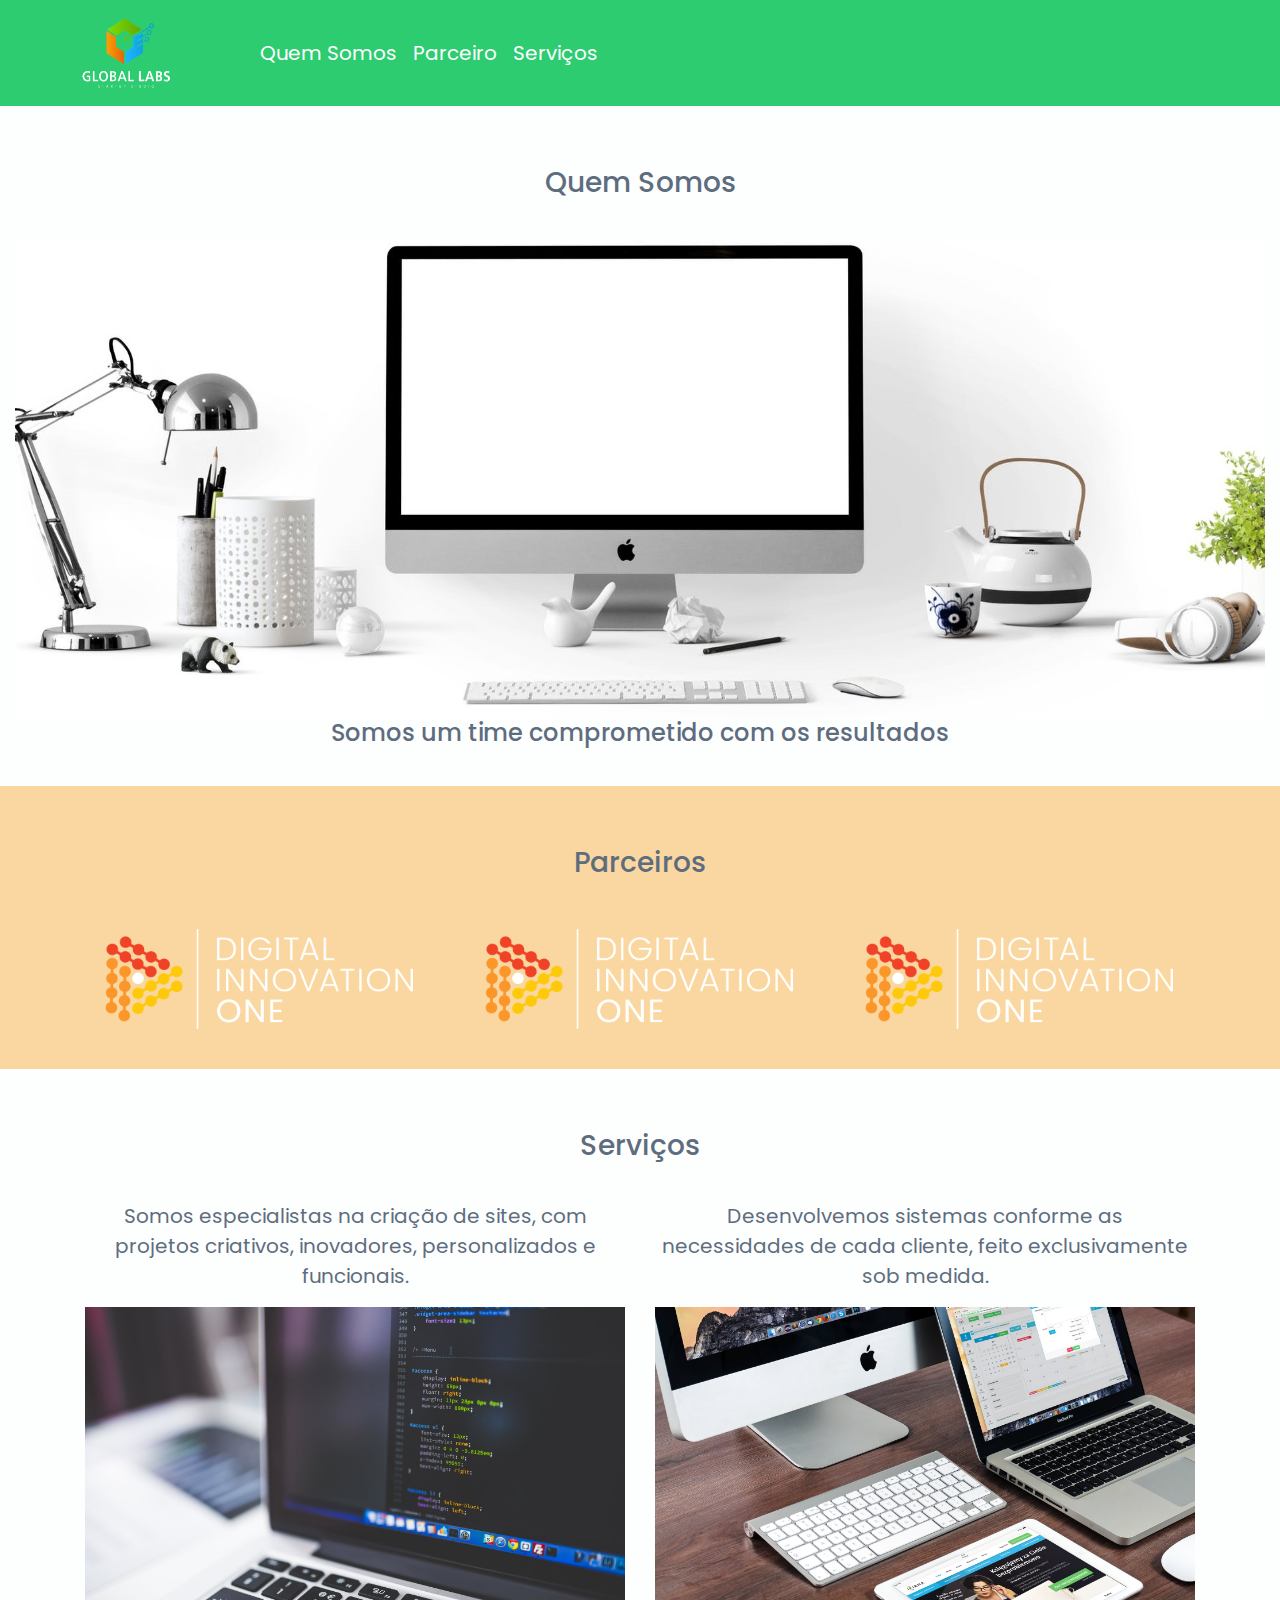
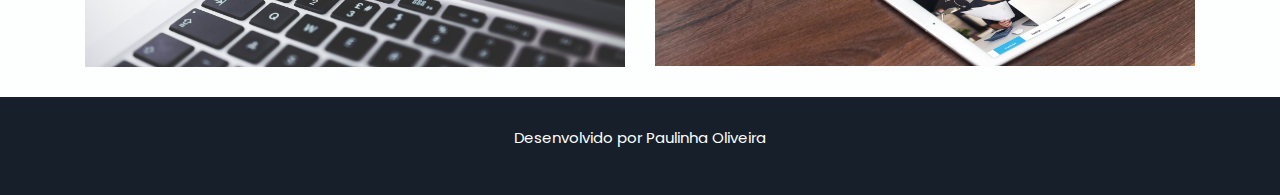
<file: index.html>
<!DOCTYPE html>

<html lang="bt-pr">
	
	<head>
		<title>MINHA PAGINA</title>
		<meta charset="utf-8">
		<link rel="stylesheet" type="text/css" href="bootstrap/css/bootstrap.min.css">
		<link rel="stylesheet" type="text/css" href="css/style.css">
	</head>
		

	<body>

		<nav class="navbar navbar-expand-lg navbar-light">
			 <a class="navbar-brand" href="#">
				<img src="img/global.png" width="220" height="80">
		 	</a>

			<div class="collapse navbar-collapse">
				<ul class="navbar-nav">
					<li class="nav-item">
						<a class="nav-link" href="#quemsomos">Quem Somos</a>
					</li>
							
					<li class="nav-item">
						<a class="nav-link" href="#parceiros">Parceiro</a>
					</li>
								
					<li class="nav-item">
						<a class="nav-link" href="#servicos">Serviços</a>
					</li>
				</ul>			
			</div>
		</nav>


		<section id="quemsomos">

			<div class="container-fluid quem-somos text-center margin">
				<h3 class="margin">Quem Somos</h3>
					<img src="img/time.jpg" width="100%">
				<h4>Somos um time comprometido com os resultados</h4>
			</div>

		</section>

		<selection id="parceiros">

			<div class="container-fluid quem-somos text-center margin parceiros">
				<h3 class="margin">Parceiros</h3>
				<div class="container">
					<div class="row">
						<div class="col-lg-4">
							<img src="img/logo.png" width="100%">
						</div>

						<div class="col-lg-4">
							<img src="img/logo.png" width="100%">		
						</div>

						<div class="col-lg-4">
							<img src="img/logo.png" width="100%">
						</div>

					</div>
				</div>
			</div>

		</selection>

		<selection id="servicos">

			<div class="container-fluid quem-somos text-center margin servicos">
				<h3 class="margin">Serviços</h3>
				<div class="container">
					<div class="row">
						<div class="col-lg-6">
							<p>Somos especialistas na criação de sites, com projetos criativos, inovadores, personalizados e funcionais.</p>
							<img src="img/site.jpg" width="100%">
						</div>

						<div class="col-lg-6">
						<p>Desenvolvemos sistemas conforme as necessidades de cada cliente, feito exclusivamente sob medida.</p>
							<img src="img/site2.jpg" width="100%">
						</div>

					</div>
				</div>		
			</div>

		</selection>

		<footer class="container-fluid text-center bg-footer margin">
			<p>Desenvolvido por Paulinha Oliveira</p>
		</footer>
		
	</body>

</html>
</file>
<file: css/style.css>
@import url('https://fonts.googleapis.com/css2?family=Poppins:wght@300&display=swap');

body{
	font-family: 'Poppins', sans-serif;
	font-size: 20px;
}


.navbar {
	background-color: #2ECC71;
}


.navbar-light .navbar-nav .nav-link {
    color: #FDFEFE;
}


.quem-somos {
	background-color: #FDFEFE; 
	color: #5D6D7E;
}


.margin {
	padding-bottom: 30px;
	padding-top: 30px;
}


.parceiros {
	background-color: #FAD7A0
}


.bg-footer {
	background-color: #17202A;
	color: #FDFEFE;
	font-family: 'Poppins', sans-serif;
	font-size: 15px;
}
</file>
